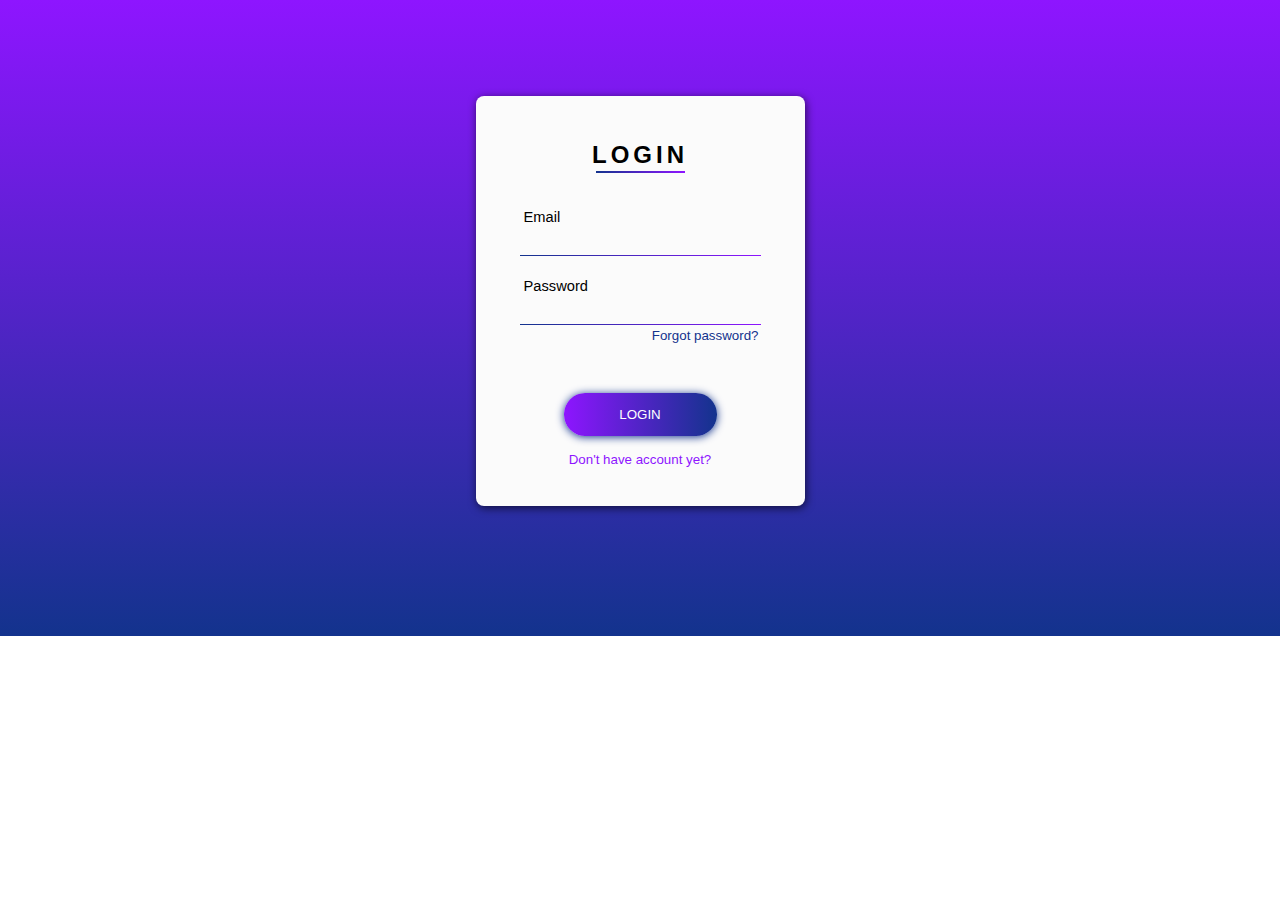
<file: login/index.html>
<!DOCTYPE html>
<html>

<head>
  <meta charset="utf-8" />
  <meta http-equiv="X-UA-Compatible" content="IE=edge" />
  <title>FormLogin</title>
  <link rel="stylesheet" type="text/css" href="style.css">
  <meta name="viewport" content="width=device-width, initial-scale=1.0" />
</head>

<body>
  <div id="card">
    <div id="card-content">
      <div id="card-title">
        <h2>LOGIN</h2>
        <div class="underline-title"></div>
      </div>
      <form method="post" class="form">
        <label for="user-email" style="padding-top:13px">
            &nbsp;Email
          </label>
        <input id="user-email" class="form-content" type="email" name="email" autocomplete="on" required />
        <div class="form-border"></div>
        <label for="user-password" style="padding-top:22px">&nbsp;Password
          </label>
        <input id="user-password" class="form-content" type="password" name="password" required />
        <div class="form-border"></div>
        <a href="#">
          <legend id="forgot-pass">Forgot password?</legend>
        </a>
        <input id="submit-btn" type="submit" name="submit" value="LOGIN" />
        <a href="#" id="signup">Don't have account yet?</a>
      </form>
    </div>
  </div>
</body>

</html>
</file>
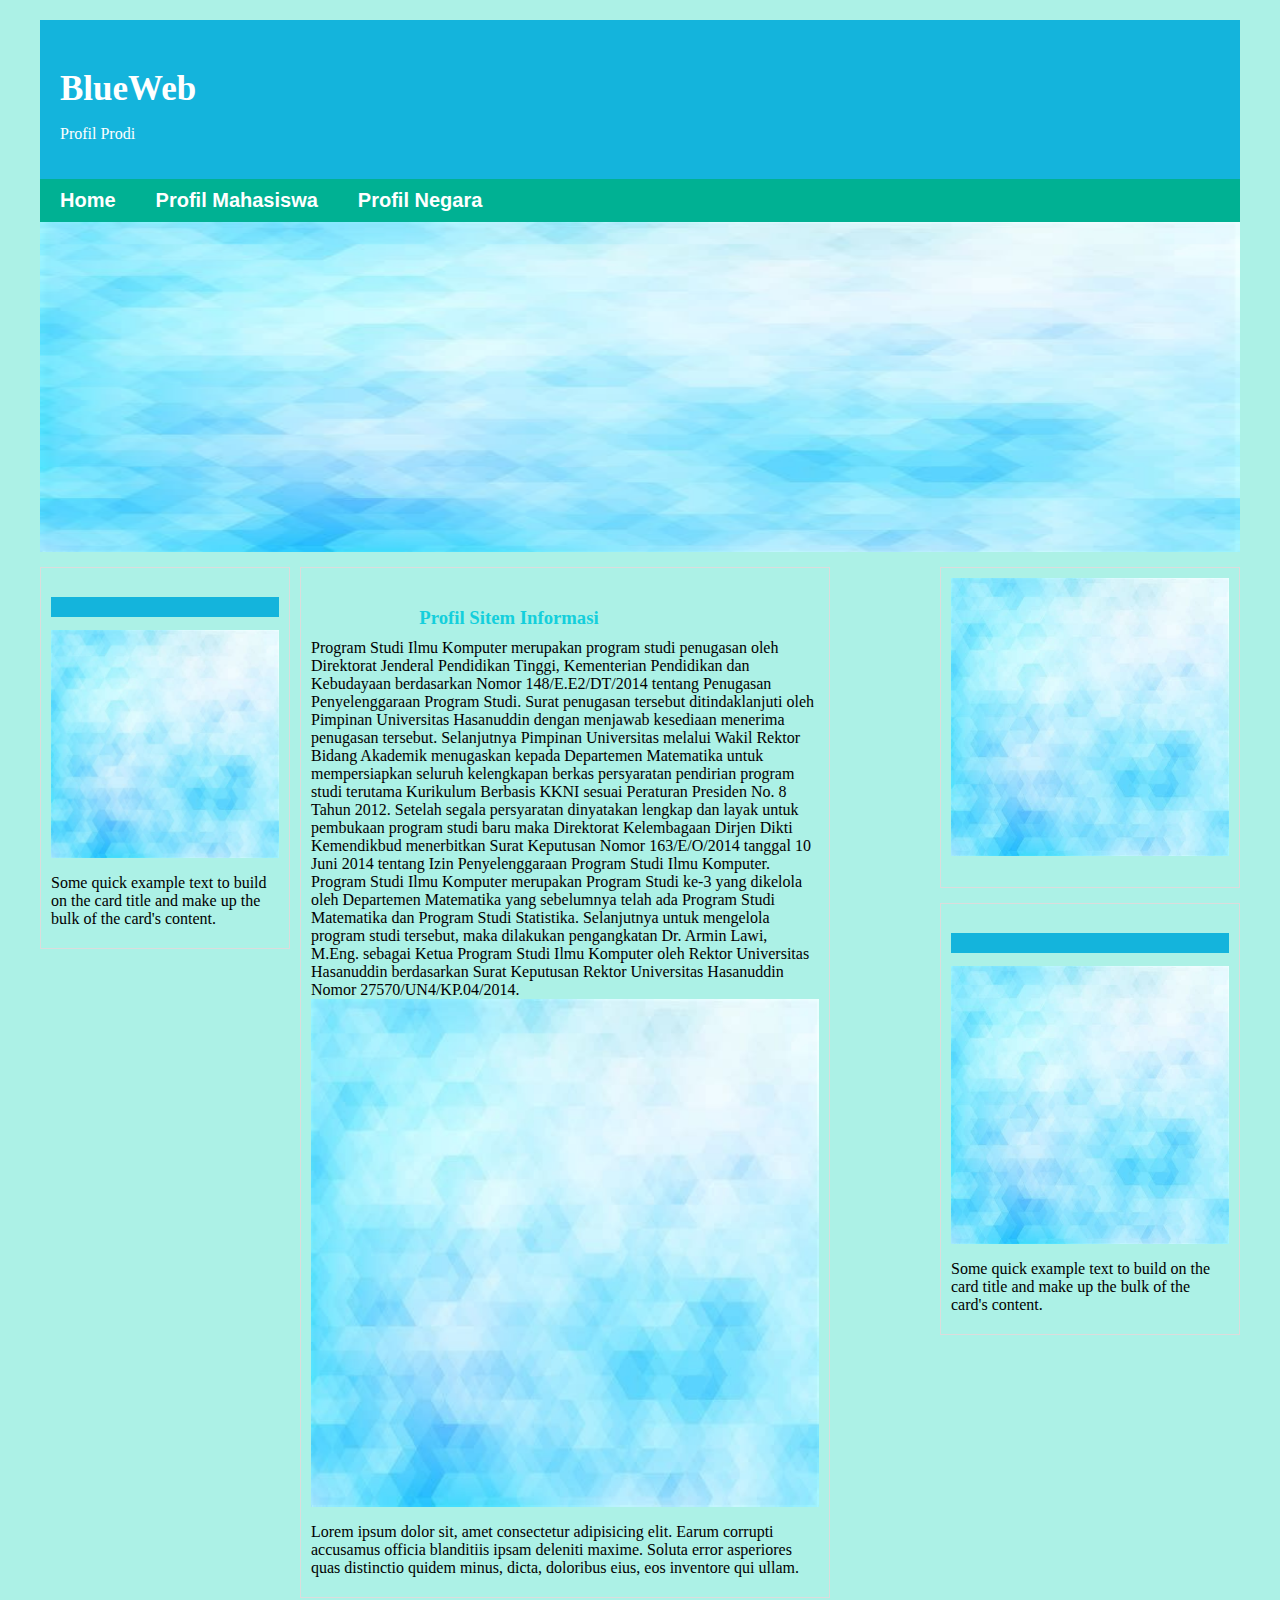
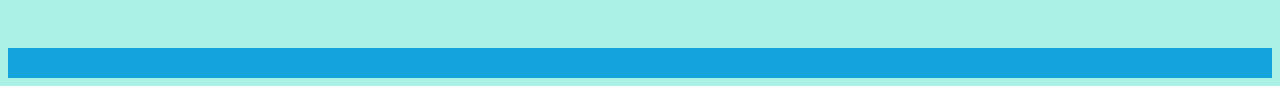
<file: Tugas 3/halaman1.html>
<!DOCTYPE html>
<html lang="en">
<head>
    <meta charset="UTF-8">
    <meta name="viewport" content="width=device-width, initial-scale=1.0">
    <meta http-equiv="X-UA-Compatible" content="ie=edge">
    <title>Profilprodi</title>
    <link rel="stylesheet" href="css/style.css">
</head>
<body>
     
    <div class="badan-utama">
        
        <header>
            <h2>BlueWeb</h2>
            <p>Profil Prodi</p>
        </header>
 
        <nav class="navigasi">
            <ul>
                <li><a class="active" href="#home">Home</a></li>
                <li><a href="index.html">Profil Mahasiswa</a></li>
                <li><a href="halaman2.html">Profil Negara </a></li>
                
            </ul>
        </nav>
 
        <div class="banner">
            <img src="css/biru.jpg" alt="">
        </div>
        <div class="menu-kiri">
            <div class="kotak">
                <h3></h3>
                <img src="css/biru.jpg" alt="">
                <p>
                    Some quick example text to build on the card title and make up the bulk of the card's content.
                </p>
            </div>
        </div>
 
        <div class="menu-tengah">
            <div class="kotak">
                <h3>Profil Sitem Informasi</h3>
                <p>
                    Program Studi Ilmu Komputer merupakan program studi penugasan oleh Direktorat Jenderal Pendidikan Tinggi, Kementerian Pendidikan dan Kebudayaan berdasarkan Nomor 148/E.E2/DT/2014 tentang Penugasan Penyelenggaraan Program Studi. Surat penugasan tersebut ditindaklanjuti oleh Pimpinan Universitas Hasanuddin dengan menjawab kesediaan menerima penugasan tersebut. Selanjutnya Pimpinan Universitas melalui Wakil Rektor Bidang Akademik menugaskan kepada Departemen Matematika untuk mempersiapkan seluruh kelengkapan berkas persyaratan pendirian program studi terutama Kurikulum Berbasis KKNI sesuai Peraturan Presiden No. 8 Tahun 2012. Setelah segala persyaratan dinyatakan lengkap dan layak untuk pembukaan program studi baru maka Direktorat Kelembagaan Dirjen Dikti Kemendikbud menerbitkan Surat Keputusan Nomor 163/E/O/2014 tanggal 10 Juni 2014 tentang Izin Penyelenggaraan Program Studi Ilmu Komputer. Program Studi Ilmu Komputer merupakan Program Studi ke-3 yang dikelola oleh Departemen Matematika yang sebelumnya telah ada Program Studi Matematika dan Program Studi Statistika. Selanjutnya untuk mengelola program studi tersebut, maka dilakukan pengangkatan Dr. Armin Lawi, M.Eng. sebagai Ketua Program Studi Ilmu Komputer oleh Rektor Universitas Hasanuddin berdasarkan Surat Keputusan Rektor Universitas Hasanuddin Nomor 27570/UN4/KP.04/2014.
 
                <img src="css/biru.jpg" alt="">
 
                <p>
                    Lorem ipsum dolor sit, amet consectetur adipisicing elit. Earum corrupti accusamus officia blanditiis ipsam deleniti maxime. Soluta error asperiores quas distinctio quidem minus, dicta, doloribus eius, eos inventore qui ullam.
                </p>

            </div>
        </div>
 
        <div class="menu-kanan">
            <div class="kotak">
                <h3</h3>
                <img src="css/biru.jpg" alt="">
 
                <h4 align="center"></h4>
                <center>
                </center>
            </div>
 
 
            <div class="kotak">
                <h3></h3>
                <img src="css/biru.jpg" alt="">
                <p>
                    Some quick example text to build on the card title and make up the bulk of the card's content.
                </p>
            </div>
        </div>
          </div>
        </div>
 
        <footer>
        </footer>
 
    </div>
 
</body>
</html>
</file>
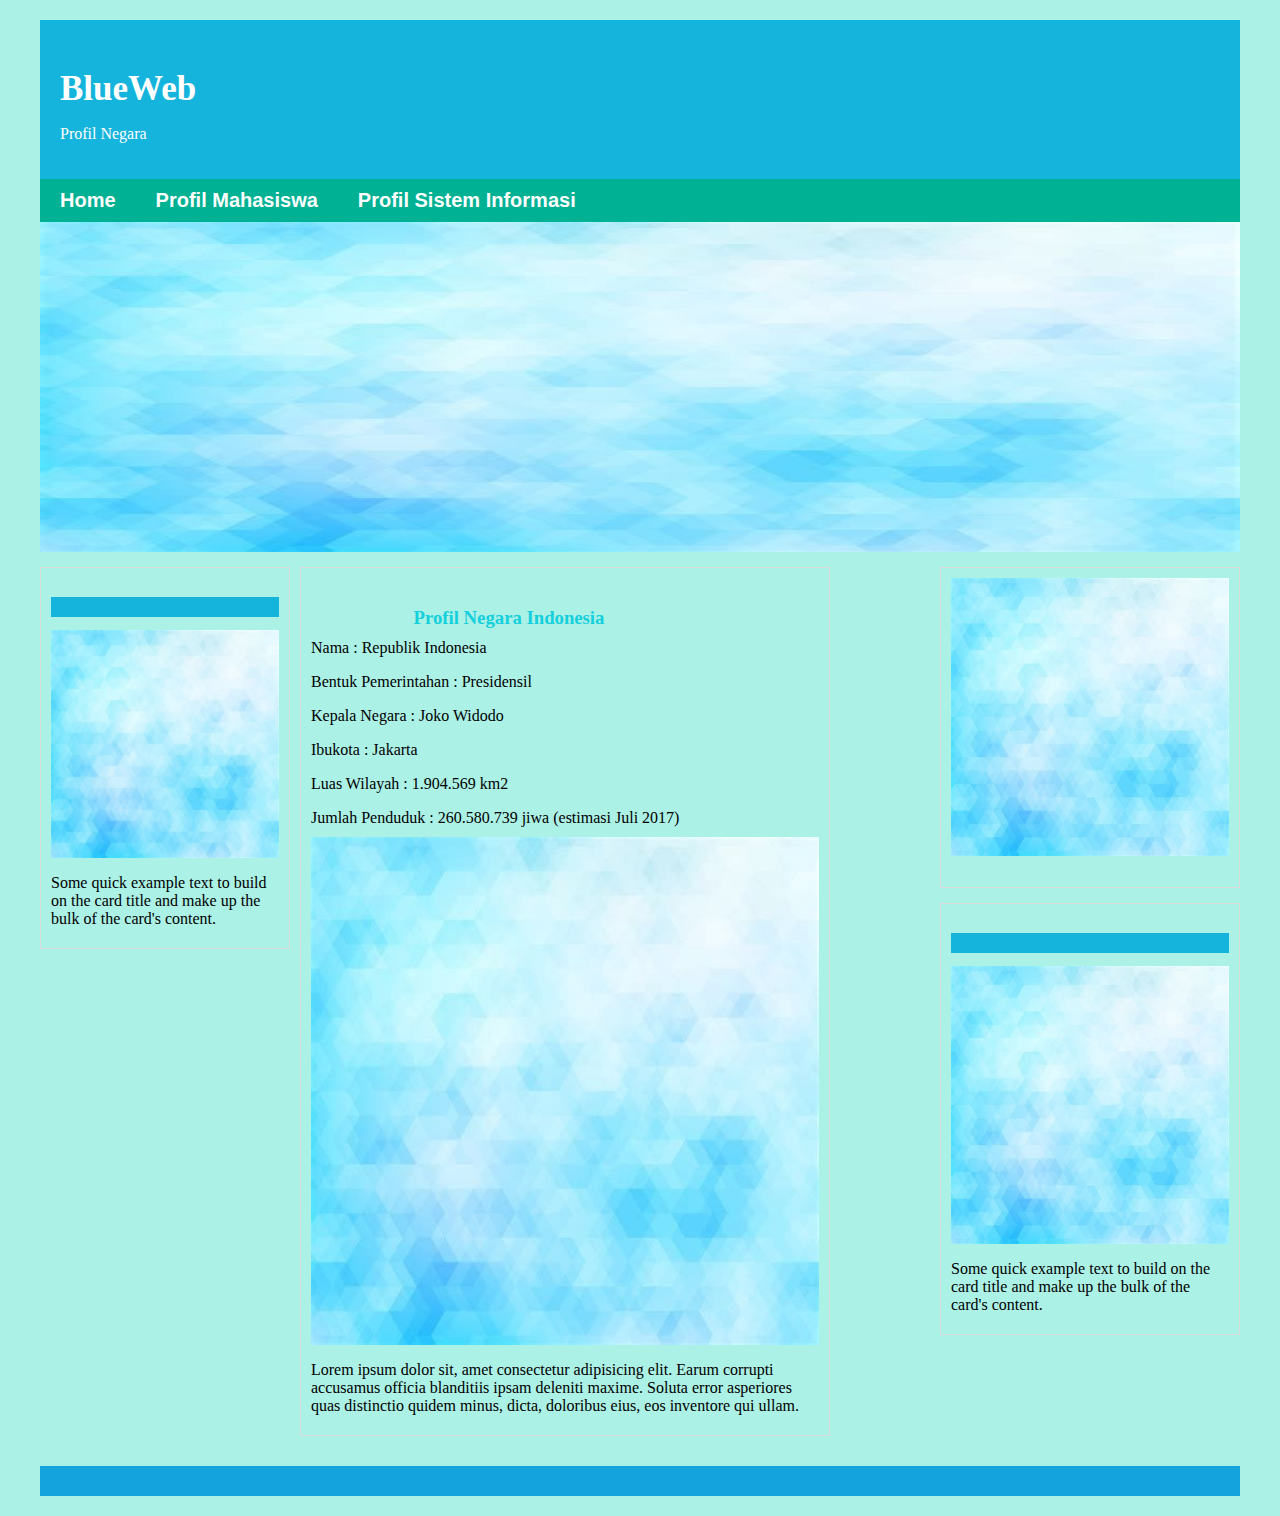
<file: Tugas 3/halaman2.html>
<!DOCTYPE html>
<html lang="en">
<head>
    <meta charset="UTF-8">
    <meta name="viewport" content="width=device-width, initial-scale=1.0">
    <meta http-equiv="X-UA-Compatible" content="ie=edge">
    <title>Profilnegara</title>
    <link rel="stylesheet" href="css/style.css">
</head>
<body>
     
    <div class="badan-utama">
        
        <header>
            <h2>BlueWeb</h2>
            <p>Profil Negara</p>
        </header>
 
        <nav class="navigasi">
            <ul>
                <li><a class="active" href="#home">Home</a></li>
                <li><a href="index.html">Profil Mahasiswa</a></li>
                <li><a href="halaman1.html">Profil Sistem Informasi </a></li>
                
            </ul>
        </nav>
 
        <div class="banner">
            <img src="css/biru.jpg" alt="">
        </div>
        <div class="menu-kiri">
            <div class="kotak">
                <h3></h3>
                <img src="css/biru.jpg" alt="">
                <p>
                    Some quick example text to build on the card title and make up the bulk of the card's content.
                </p>
            </div>
        </div>
 
        <div class="menu-tengah">
            <div class="kotak">
                <h3>Profil Negara Indonesia</h3>
                <p>
                    Nama : Republik Indonesia
                </p>
                <p>
                    Bentuk Pemerintahan :  Presidensil
                </p>
                <p>
                   Kepala Negara : Joko Widodo
                </p>
                <p>
                    Ibukota : Jakarta
                </p>
                <p>
                    Luas Wilayah : 1.904.569 km2
                </p>
                <p>
                    Jumlah Penduduk : 260.580.739 jiwa (estimasi Juli 2017)
                </p>
                    
                <img src="css/biru.jpg" alt="">
 
                <p>
                    Lorem ipsum dolor sit, amet consectetur adipisicing elit. Earum corrupti accusamus officia blanditiis ipsam deleniti maxime. Soluta error asperiores quas distinctio quidem minus, dicta, doloribus eius, eos inventore qui ullam.
                </p>

            </div>
        </div>
 
        <div class="menu-kanan">
            <div class="kotak">
                <h3</h3>
                <img src="css/biru.jpg" alt="">
 
                <h4 align="center"></h4>
                <center>
                </center>
            </div>
 
 
            <div class="kotak">
                <h3></h3>
                <img src="css/biru.jpg" alt="">
                <p>
                    Some quick example text to build on the card title and make up the bulk of the card's content.
                </p>
            </div>
        </div>
 
        <footer>
        </footer>
 
    </div>
 
</body>
</html>
</file>
<file: login/style.css>
a {
    text-decoration: none;
  }
  body {
    background: -webkit-linear-gradient(bottom, #13338d, #8e15ff);
    background-repeat: no-repeat;
  }
  label {
    font-family: "Raleway", sans-serif;
    font-size: 11pt;
  }
  #forgot-pass {
    color: #13338d;
    font-family: "Raleway", sans-serif;
    font-size: 10pt;
    margin-top: 3px;
    text-align: right;
  }
  #card {
    background: #fbfbfb;
    border-radius: 8px;
    box-shadow: 1px 2px 8px rgba(0, 0, 0, 0.65);
    height: 410px;
    margin: 6rem auto 8.1rem auto;
    width: 329px;
  }
  #card-content {
    padding: 12px 44px;
  }
  #card-title {
    font-family: "Raleway Thin", sans-serif;
    letter-spacing: 4px;
    padding-bottom: 23px;
    padding-top: 13px;
    text-align: center;
  }
  #signup {
    color: #8e15ff;
    font-family: "Raleway", sans-serif;
    font-size: 10pt;
    margin-top: 16px;
    text-align: center;
  }
  #submit-btn {
    background: -webkit-linear-gradient(right, #13338d, #8e15ff);
    border: none;
    border-radius: 21px;
    box-shadow: 0px 1px 8px #13338d;
    cursor: pointer;
    color: white;
    font-family: "Raleway SemiBold", sans-serif;
    height: 42.3px;
    margin: 0 auto;
    margin-top: 50px;
    transition: 0.25s;
    width: 153px;
  }
  #submit-btn:hover {
    box-shadow: 0px 1px 18px #13338d;
  }
  .form {
    align-items: left;
    display: flex;
    flex-direction: column;
  }
  .form-border {
    background: -webkit-linear-gradient(right, #8e15ff, #13338d);
    height: 1px;
    width: 100%;
  }
  .form-content {
    background: #fbfbfb;
    border: none;
    outline: none;
    padding-top: 14px;
  }
  .underline-title {
    background: -webkit-linear-gradient(right, #8e15ff, #13338d);
    height: 2px;
    margin: -1.1rem auto 0 auto;
    width: 89px;
  }
</file>
<file: Tugas 3/css/style.css>
body
{
    background-color: rgb(172, 241, 230);
}
 
.badan-utama
{
    max-width: 1200px;
    margin: 10px auto;
    background-color: rgb(172, 241, 230);
    padding: 10px;
    overflow: hidden;
}
 
header
{
    background-color: rgb(20, 180, 220);
    color: white;
    padding: 20px;
}
 
header h2
{
    margin-bottom: 7px;
    font-size: 35px;
}
 
.navigasi ul 
{
    list-style-type: none;
    margin: 0;
    padding: 0;
    overflow: hidden;
    background-color:rgb(0, 177, 147);
    font-family: Arial, Helvetica, sans-serif;
    font-size: 20px;
    font-weight: bold;
}
 
.navigasi li 
{
    float: left;
}
 
.navigasi li a 
{
    display: block;
    color: white;
    text-align: center;
    padding: 10px 20px;
    text-decoration: none;
}
 
.navigasi li a:hover 
{
    background-color:rgb(22, 207, 207);
    transition-duration: 2s;
}
 
.banner
{
    margin-bottom: 15px;
}
 
.banner img
{
    display: block;
    width: 100%;
    height: 330px;
}
 
.kotak
{
    border: 1px solid gainsboro;
    padding: 10px;
    margin-bottom: 15px;
}
 
.kotak h3
{
    background-color: rgb(20, 180, 220);
    color: white;
    text-align: center;
    padding: 10px;
    margin-bottom: 13px;
}
 
.kotak img
{
    display: block;
    width: 100%;
    margin-bottom: 10px;
}
 
.kotak p
{
    margin-bottom: 10px;
}
 
.menu-kiri
{
    width: 250px;
    margin-right: 10px;
    float: left;
}
 
.menu-tengah
{
    
    width: 530px;
    margin-right: 10px;
    float: left;
}
 
.menu-tengah h3
{
    background: none;
    color: rgb(20, 207, 220);
    margin-bottom: 0;
    width: 600px;
    float: right;
}
 
 
.tombol
{
    display: block;
    text-decoration: none;
    padding: 10px;
    width: 120px;
    color: white;
    border-radius: 5px;
    text-align: center;
}
 
.tombol:hover
{
    background-color: black;
    transition-duration: 2s;
}
 
 
 
.menu-kanan
{
    width: 300px;
    float: right;
}
 
.menu-kanan, .menu-kiri, .menu-tengah
{
    margin-bottom: 15px;
}
 
footer
{
    clear: both;
    background-color: rgb(20, 163, 220);
    color: white;
    padding: 15px;
    text-align: center;
}
 
.menu-artikel ul
{
    list-style-type: none;
}
 
.menu-artikel ul li a
{
    text-decoration: none;
    display: block;
    padding: 13px;
    border-bottom: 1px solid gainsboro;
    margin-bottom: 12px;
    color: black;
}

 
.menu-artikel ul li a:hover
{
    color: darkorange;
    border-bottom: 5px double chocolate;
    transition-duration: 2s;
}
 
 
/*untuk tablet*/
@media screen and (max-width:1080px)
{
    .badan-utama
    {
        width: 100%;
    }
 
    .menu-kiri
    {
        width: 25%;
    }
 
    .menu-tengah
    {
        width: 68%;
        float: right;
    }
 
    .menu-kanan
    {
        clear: both;
        float: none;
        width: 100%;
    }
}
 
/*untuk android*/
@media screen and (max-width:780px)
{
    header h2, header p
    {
        text-align: center;
    }
 
    .menu-kiri, .menu-kanan, .menu-tengah
    {
        float: none;
        width: 100%;
    }
 
    .navigasi li
    {
        float: none;
    }
}
</file>
